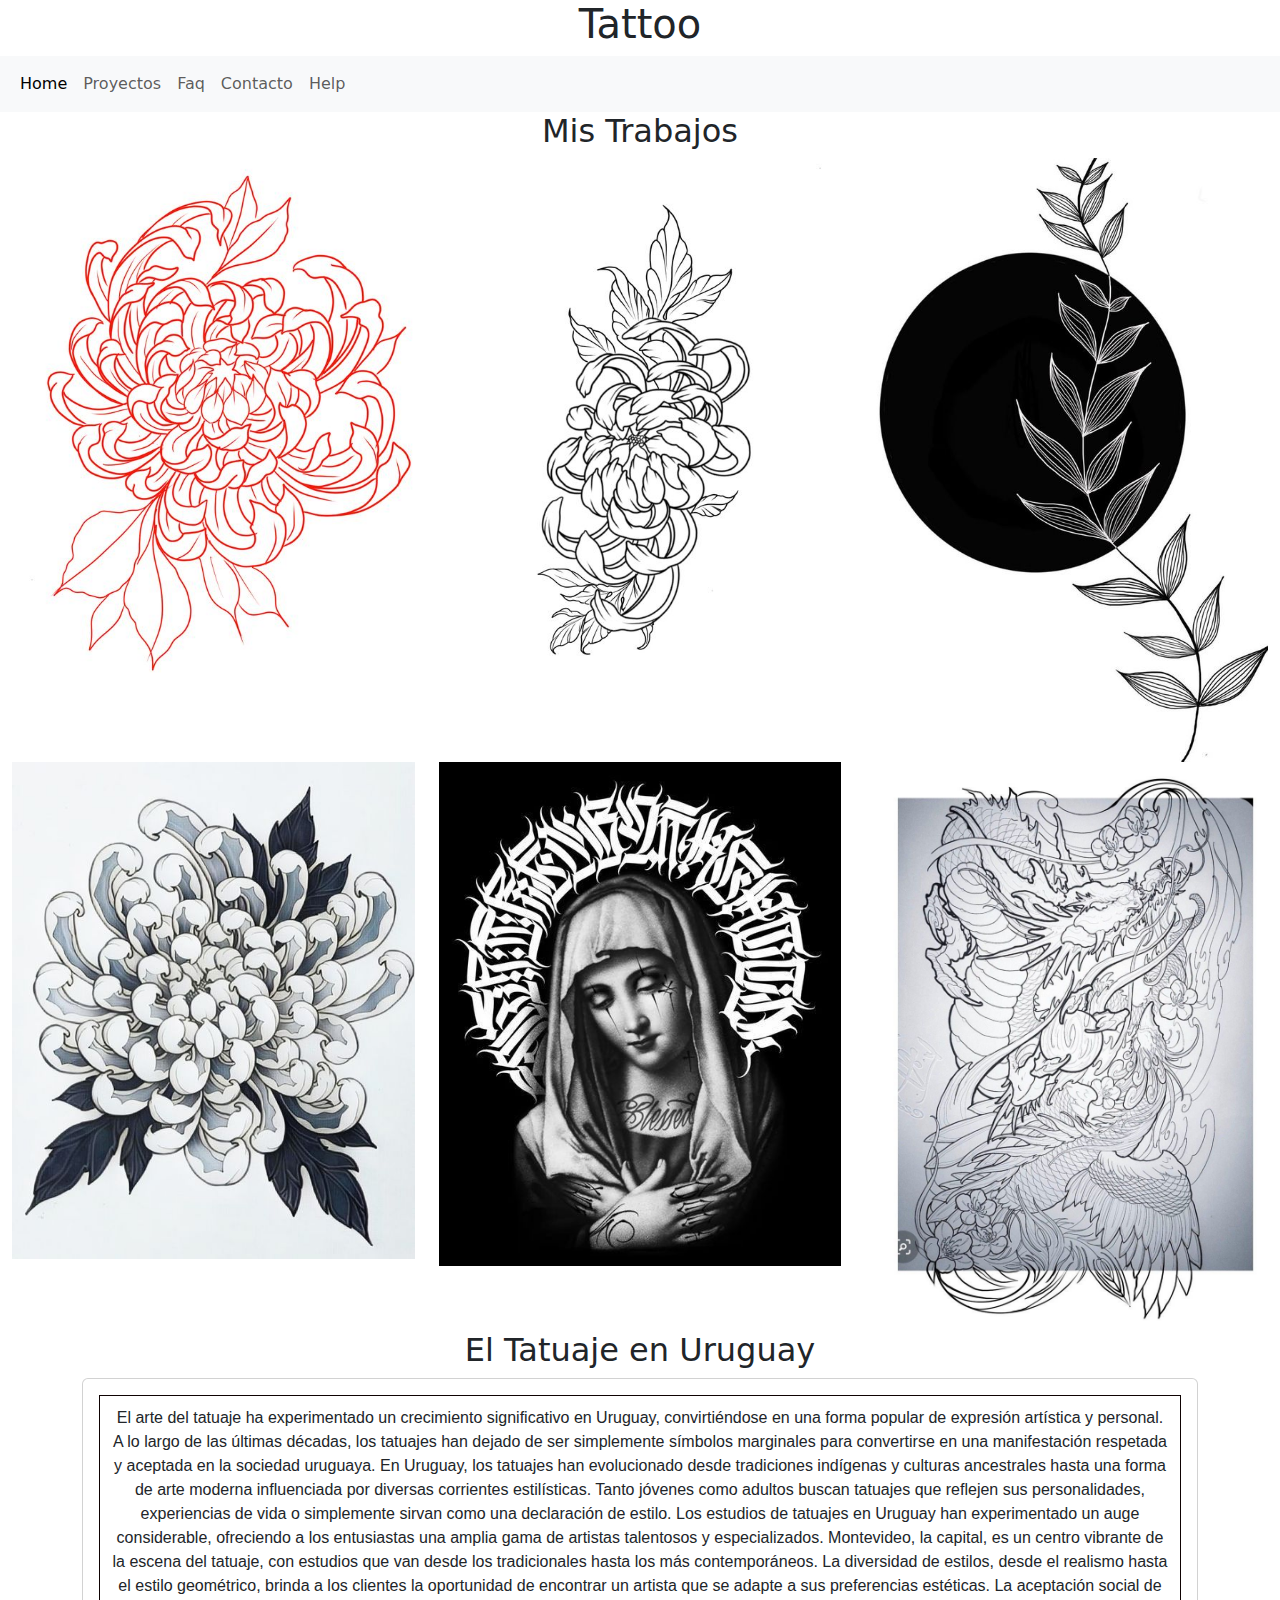
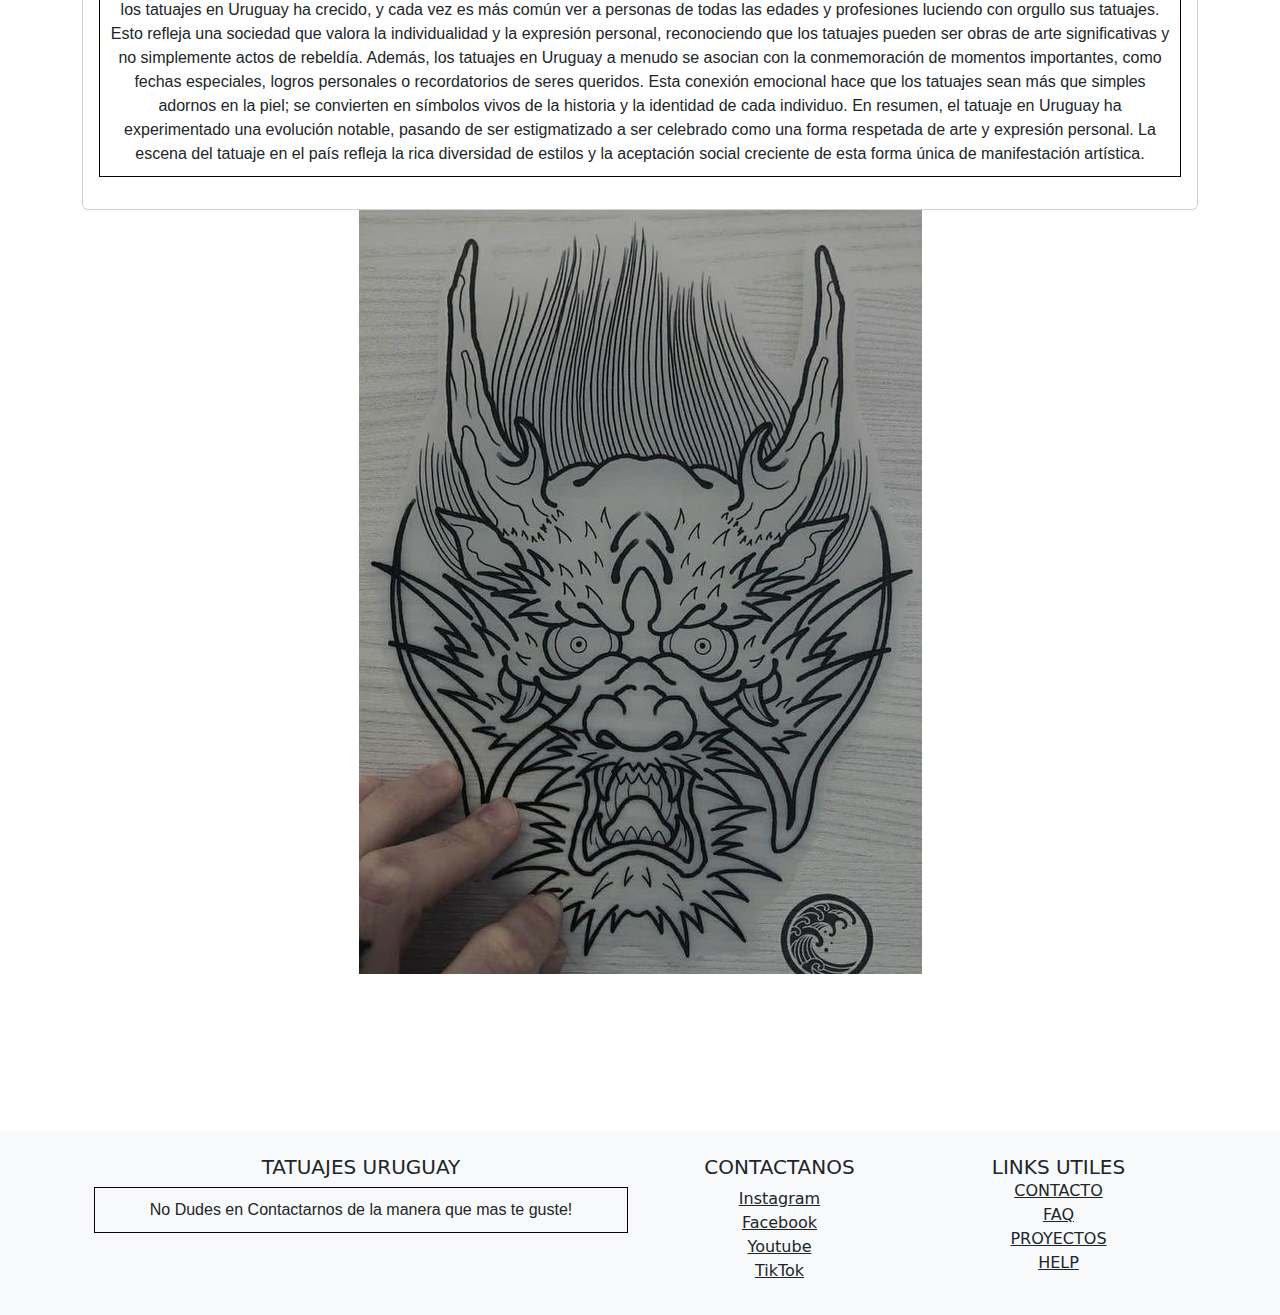
<file: index.html>
<!doctype html>
<html lang="en">

<head>
    <meta charset="utf-8">
    <meta name="viewport" content="width=device-width, initial-scale=1">
    <title>Tattoo Uruguay</title>
    <link rel="stylesheet" href="./css/style.css">
    <link href="https://cdn.jsdelivr.net/npm/bootstrap@5.3.3/dist/css/bootstrap.min.css" rel="stylesheet"
        integrity="sha384-QWTKZyjpPEjISv5WaRU9OFeRpok6YctnYmDr5pNlyT2bRjXh0JMhjY6hW+ALEwIH" crossorigin="anonymous">
</head>




<body>
    <h1 class="text-center">Tattoo</h1>
    <header>
        <nav class="navbar navbar-expand-lg bg-body-tertiary">
            <div class="container-fluid ms-auto">
                <div class="collapse navbar-collapse" id="navbarNav">
                    <ul class="navbar-nav">
                        <li class="nav-item">
                            <a class="nav-link active" aria-current="page" href="./index.html">Home</a>
                        </li>
                        <li class="nav-item">
                            <a class="nav-link" href="./html/proyectos.html">Proyectos</a>
                        </li>
                        <li class="nav-item">
                            <a class="nav-link" href="./html/faq.html">Faq</a>
                        </li>
                        <li class="nav-item">
                            <a class="nav-link" href="./html/contacto.html">Contacto</a>
                        </li>
                        <li class="nav-item">
                            <a class="nav-link" href="./html/help.html">Help</a>
                        </li>
                    </ul>
                </div>
            </div>
        </nav>
    </header>


    <main>
        <section>
            <h2 class="text-center">Mis Trabajos</h2>
            <div class="container-fluid">
                <div class="row">
                    <div class="col-4">
                        <img src="./images/tatuaje1.jpg" alt="tatuaje1" style="width: 100%; height: auto;">
                    </div>
                    <div class="col-4">
                        <img src="./images/tatuaje2.jpg" alt="tatuaje2" style="width: 100%; height: auto;">
                    </div>
                    <div class="col-4">
                        <img src="./images/tatuaje3.jpg" alt="tatuaje3" style="width: 100%; height: auto;">
                    </div>
                    <div class="col-4">
                        <img src="./images/tatuaje4.jpg" alt="tatuaje4" style="width: 100%; height: auto;">
                    </div>
                    <div class="col-4">
                        <img src="./images/tatuaje5.jpg" alt="tatuaje5" style="width: 100%; height: auto;">
                    </div>
                    <div class="col-4">
                        <img src="./images/tatuaje6.jpg" alt="tatuaje6" style="width: 100%; height: auto;">
                    </div>
                </div>
            </div>

            </div>
            </div>
        </section>
        <section>
            <h2 class="text-center">
                El Tatuaje en Uruguay
            </h2>
            <div class="container text-center">
                <div class="row">
                    <div class="col">
                        <div class="card">
                            <div class="card-body">
                                <p>
                                    El arte del tatuaje ha experimentado un crecimiento significativo en Uruguay,
                                    convirtiéndose
                                    en una
                                    forma popular de expresión artística y personal. A lo largo de las últimas décadas,
                                    los
                                    tatuajes han
                                    dejado de ser simplemente símbolos marginales para convertirse en una manifestación
                                    respetada y
                                    aceptada
                                    en la sociedad uruguaya.

                                    En Uruguay, los tatuajes han evolucionado desde tradiciones indígenas y culturas
                                    ancestrales
                                    hasta
                                    una
                                    forma de arte moderna influenciada por diversas corrientes estilísticas. Tanto
                                    jóvenes como
                                    adultos
                                    buscan tatuajes que reflejen sus personalidades, experiencias de vida o simplemente
                                    sirvan
                                    como una
                                    declaración de estilo.

                                    Los estudios de tatuajes en Uruguay han experimentado un auge considerable,
                                    ofreciendo a los
                                    entusiastas
                                    una amplia gama de artistas talentosos y especializados. Montevideo, la capital, es
                                    un
                                    centro
                                    vibrante
                                    de la escena del tatuaje, con estudios que van desde los tradicionales hasta los más
                                    contemporáneos.
                                    La
                                    diversidad de estilos, desde el realismo hasta el estilo geométrico, brinda a los
                                    clientes
                                    la
                                    oportunidad de encontrar un artista que se adapte a sus preferencias estéticas.

                                    La aceptación social de los tatuajes en Uruguay ha crecido, y cada vez es más común
                                    ver a
                                    personas
                                    de
                                    todas las edades y profesiones luciendo con orgullo sus tatuajes. Esto refleja una
                                    sociedad
                                    que
                                    valora
                                    la individualidad y la expresión personal, reconociendo que los tatuajes pueden ser
                                    obras de
                                    arte
                                    significativas y no simplemente actos de rebeldía.

                                    Además, los tatuajes en Uruguay a menudo se asocian con la conmemoración de momentos
                                    importantes,
                                    como
                                    fechas especiales, logros personales o recordatorios de seres queridos. Esta
                                    conexión
                                    emocional hace
                                    que
                                    los tatuajes sean más que simples adornos en la piel; se convierten en símbolos
                                    vivos de la
                                    historia
                                    y
                                    la identidad de cada individuo.

                                    En resumen, el tatuaje en Uruguay ha experimentado una evolución notable, pasando de
                                    ser
                                    estigmatizado a
                                    ser celebrado como una forma respetada de arte y expresión personal. La escena del
                                    tatuaje
                                    en el
                                    país
                                    refleja la rica diversidad de estilos y la aceptación social creciente de esta forma
                                    única
                                    de
                                    manifestación artística.
                                </p>
                            </div>
                        </div>
                    </div>
                    <div class="contenedor">
                        <div class="row">
                            <div class="col imagen">
                                <img class="img-fluid" src="./images/tatuaje.jpg" alt="Tatuaje dragon">
                            </div>
                        </div>
                    </div>
                </div>

        </section>



    </main>





    <div class="iframe">
        <iframe
            src="https://www.google.com/maps/embed?pb=!1m18!1m12!1m3!1d13308.214782017852!2d-55.236150877743675!3d-33.499980081726726!2m3!1f0!2f0!3f0!3m2!1i1024!2i768!4f13.1!3m3!1m2!1s0x950a16d7a720a879%3A0xe271cbdb6b3beb74!2s34200%20Molles%20Chico%2C%20Departamento%20de%20Florida!5e0!3m2!1ses-419!2suy!4v1708898817526!5m2!1ses-419!2suy"
            width="100%" height="20%" style="border:0;" allowfullscreen="" loading="lazy"
            referrerpolicy="no-referrer-when-downgrade"></iframe>
    </div>
    <section class="">

        <footer class="bg-body-tertiary text-center">

            <div class="container p-4">

                <div class="row">

                    <div class="col-lg-6 col-md-12 mb-4 mb-md-0">
                        <h5 class="text-uppercase">Tatuajes Uruguay</h5>

                        <p>
                            No Dudes en Contactarnos de la manera que mas te guste!
                        </p>
                    </div>

                    <div class="col-lg-3 col-md-6 mb-4 mb-md-0">
                        <h5 class="text-uppercase">Contactanos</h5>

                        <ul class="list-unstyled mb-0">
                            <li>
                                <a href="https://www.instagram.com/" class="text-body">Instagram</a>
                            </li>
                            <li>
                                <a href="https://www.facebook.com/" class="text-body">Facebook</a>
                            </li>
                            <li>
                                <a href="https://www.youtube.com/" class="text-body">Youtube</a>
                            </li>
                            <li>
                                <a href="https://www.tiktok.com/es/" class="text-body">TikTok</a>
                            </li>
                        </ul>
                    </div>
                    <div class="col-lg-3 col-md-6 mb-4 mb-md-0">
                        <h5 class="text-uppercase mb-0">Links Utiles</h5>

                        <ul class="list-unstyled">
                            <li>
                                <a href="./html/contacto.html" class="text-body">CONTACTO</a>
                            </li>
                            <li>
                                <a href="./html/faq.html" class="text-body">FAQ</a>
                            </li>
                            <li>
                                <a href="./html/proyectos.html" class="text-body">PROYECTOS</a>
                            </li>
                            <li>
                                <a href="./html/help.html" class="text-body">HELP</a>
                            </li>
                        </ul>
                    </div>
                </div>

            </div>

        </footer>

    </section>

</html>


<script src="https://cdn.jsdelivr.net/npm/bootstrap@5.3.3/dist/js/bootstrap.bundle.min.js"
    integrity="sha384-YvpcrYf0tY3lHB60NNkmXc5s9fDVZLESaAA55NDzOxhy9GkcIdslK1eN7N6jIeHz"
    crossorigin="anonymous"></script>
</body>

</html>
</file>
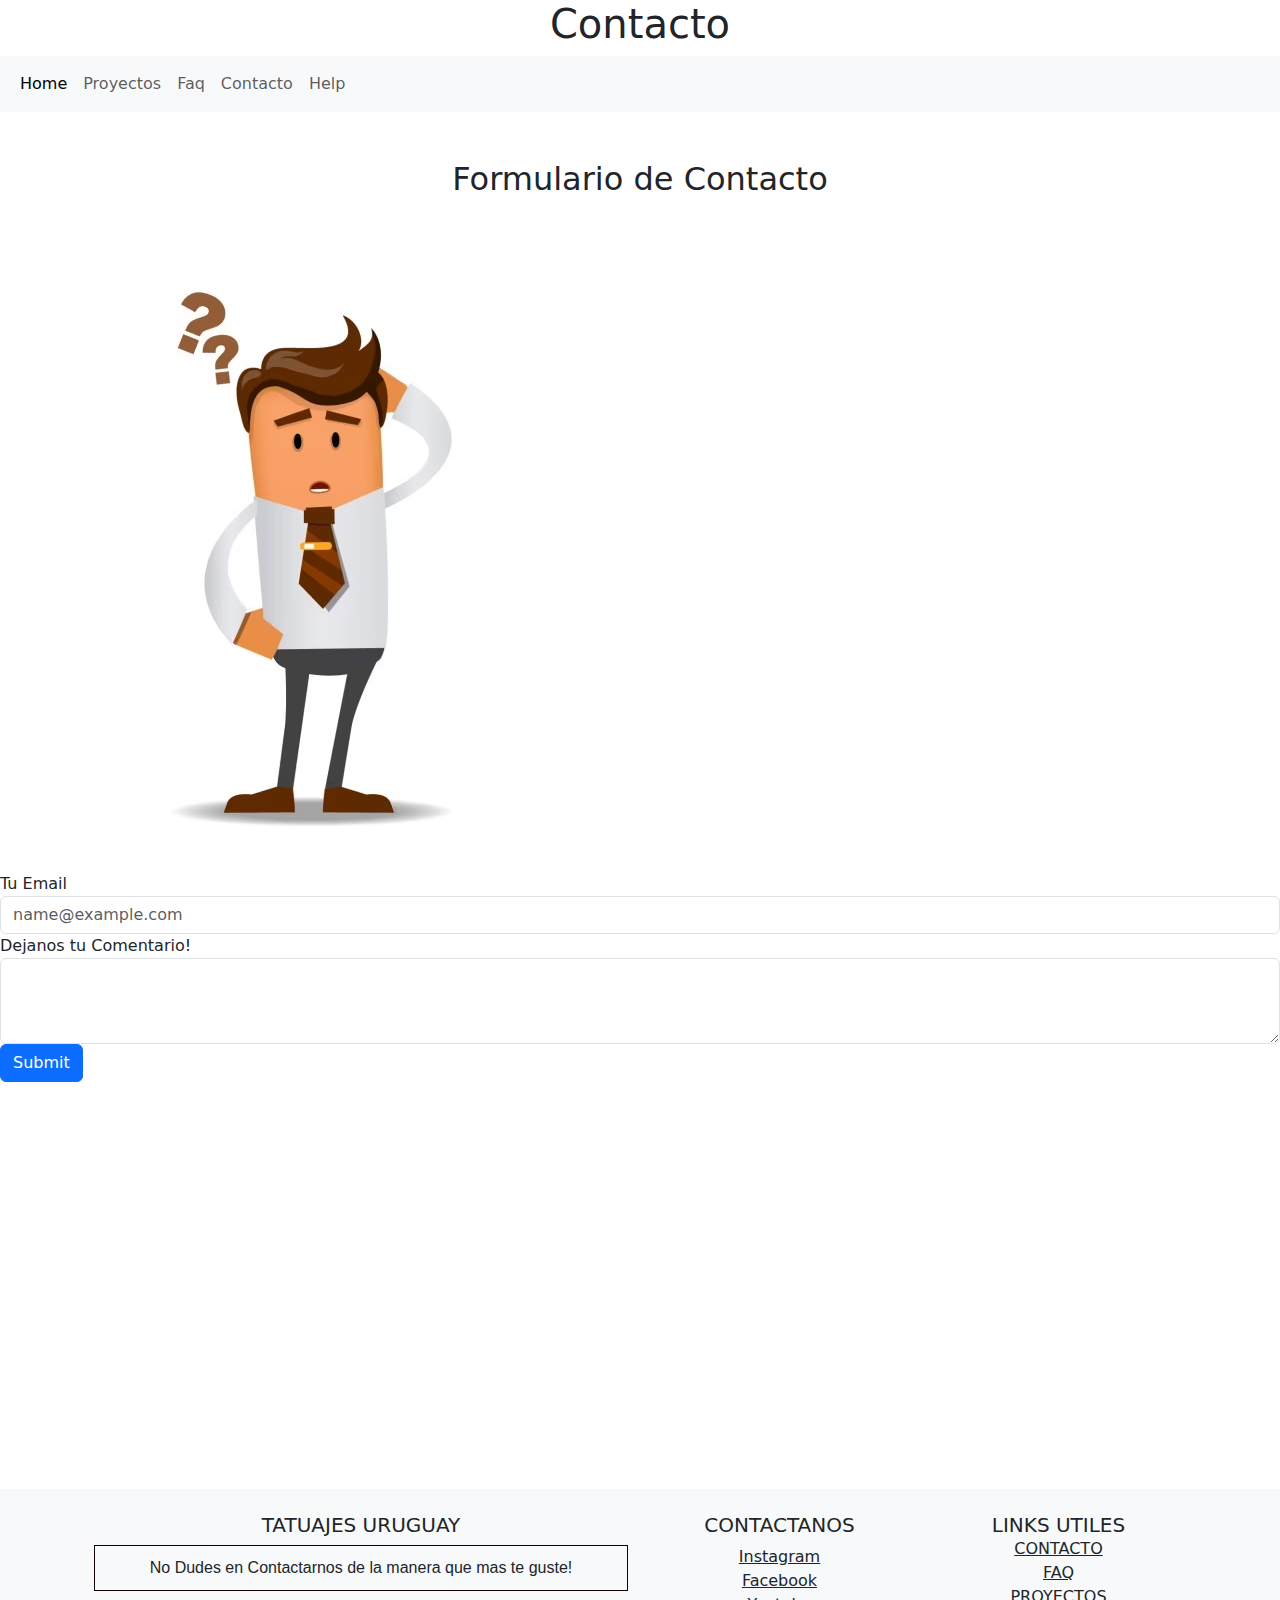
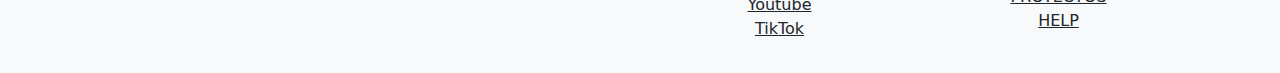
<file: html/contacto.html>
<!DOCTYPE html>
<html lang="en">

<head>
    <meta charset="UTF-8">
    <meta name="viewport" content="width=device-width, initial-scale=1.0">
    <title>Contacto</title>
    <link rel="stylesheet" href="../css/style.css">
    <link href="https://cdn.jsdelivr.net/npm/bootstrap@5.3.3/dist/css/bootstrap.min.css" rel="stylesheet"
        integrity="sha384-QWTKZyjpPEjISv5WaRU9OFeRpok6YctnYmDr5pNlyT2bRjXh0JMhjY6hW+ALEwIH" crossorigin="anonymous">
</head>

<body>
    <h1 class="text-center">Contacto</h1>
    <header>



        <nav class="navbar navbar-expand-lg bg-body-tertiary">
            <div class="container-fluid ms-auto">
                <div class="collapse navbar-collapse" id="navbarNav">
                    <ul class="navbar-nav">
                        <li class="nav-item">
                            <a class="nav-link active" aria-current="page" href="../index.html">Home</a>
                        </li>
                        <li class="nav-item">
                            <a class="nav-link" href="./proyectos.html">Proyectos</a>
                        </li>
                        <li class="nav-item">
                            <a class="nav-link" href="./faq.html">Faq</a>
                        </li>
                        <li class="nav-item">
                            <a class="nav-link" href="./contacto.html">Contacto</a>
                        </li>
                        <li class="nav-item">
                            <a class="nav-link" href="./help.html">Help</a>
                        </li>
                    </ul>
                </div>
            </div>
        </nav>

    </header>

    <main>


        <h2 class="text-center mt-5">Formulario de Contacto</h2>

        <div class="contenedor-principal mt-5">
            <div class="imagen">
                <img src="../images/dudas.avif" alt="dudas" class="img-fluid">
                <form>
                    <div class="form-group">
                        <label for="exampleFormControlInput1">Tu Email</label>
                        <input type="email" class="form-control" id="exampleFormControlInput1"
                            placeholder="name@example.com">
                    </div>
                    <div class="form-group">
                        <label for="exampleFormControlTextarea1">Dejanos tu Comentario!</label>
                        <textarea class="form-control" id="exampleFormControlTextarea1" rows="3"></textarea>
                    </div>
                    <button type="submit" class="btn btn-primary">Submit</button>
                    </div>
                </form>


                <script src="https://code.jquery.com/jquery-3.5.1.slim.min.js"></script>
                <script src="https://cdn.jsdelivr.net/npm/@popperjs/core@2.5.4/dist/umd/popper.min.js"></script>
                <script src="https://stackpath.bootstrapcdn.com/bootstrap/4.5.2/js/bootstrap.min.js"></script>

    </main>
    <div class="iframe">
        <iframe
            src="https://www.google.com/maps/embed?pb=!1m18!1m12!1m3!1d13308.214782017852!2d-55.236150877743675!3d-33.499980081726726!2m3!1f0!2f0!3f0!3m2!1i1024!2i768!4f13.1!3m3!1m2!1s0x950a16d7a720a879%3A0xe271cbdb6b3beb74!2s34200%20Molles%20Chico%2C%20Departamento%20de%20Florida!5e0!3m2!1ses-419!2suy!4v1708898817526!5m2!1ses-419!2suy"
            width="100%" height="400" style="border:0;" allowfullscreen="" loading="lazy"
            referrerpolicy="no-referrer-when-downgrade"></iframe>
    </div>
    <footer class="bg-body-tertiary text-center">

        <div class="container p-4">

            <div class="row">

                <div class="col-lg-6 col-md-12 mb-4 mb-md-0">
                    <h5 class="text-uppercase">Tatuajes Uruguay</h5>

                    <p>
                        No Dudes en Contactarnos de la manera que mas te guste!
                    </p>
                </div>

                <div class="col-lg-3 col-md-6 mb-4 mb-md-0">
                    <h5 class="text-uppercase">Contactanos</h5>

                    <ul class="list-unstyled mb-0">
                        <li>
                            <a href="https://www.instagram.com/" class="text-body">Instagram</a>
                        </li>
                        <li>
                            <a href="https://www.facebook.com/" class="text-body">Facebook</a>
                        </li>
                        <li>
                            <a href="https://www.youtube.com/" class="text-body">Youtube</a>
                        </li>
                        <li>
                            <a href="https://www.tiktok.com/es/" class="text-body">TikTok</a>
                        </li>
                    </ul>
                </div>
                <div class="col-lg-3 col-md-6 mb-4 mb-md-0">
                    <h5 class="text-uppercase mb-0">Links Utiles</h5>

                    <ul class="list-unstyled">
                        <li>
                            <a href="./html/contacto.html" class="text-body">CONTACTO</a>
                        </li>
                        <li>
                            <a href="./html/faq.html" class="text-body">FAQ</a>
                        </li>
                        <li>
                            <a href="./html/proyectos.html" class="text-body">PROYECTOS</a>
                        </li>
                        <li>
                            <a href="./html/help.html" class="text-body">HELP</a>
                        </li>
                    </ul>
                </div>
            </div>

        </div>

    </footer>

    </section>

</html>


<script src="https://cdn.jsdelivr.net/npm/bootstrap@5.3.3/dist/js/bootstrap.bundle.min.js"
    integrity="sha384-YvpcrYf0tY3lHB60NNkmXc5s9fDVZLESaAA55NDzOxhy9GkcIdslK1eN7N6jIeHz"
    crossorigin="anonymous"></script>
</body>

</html>
</file>
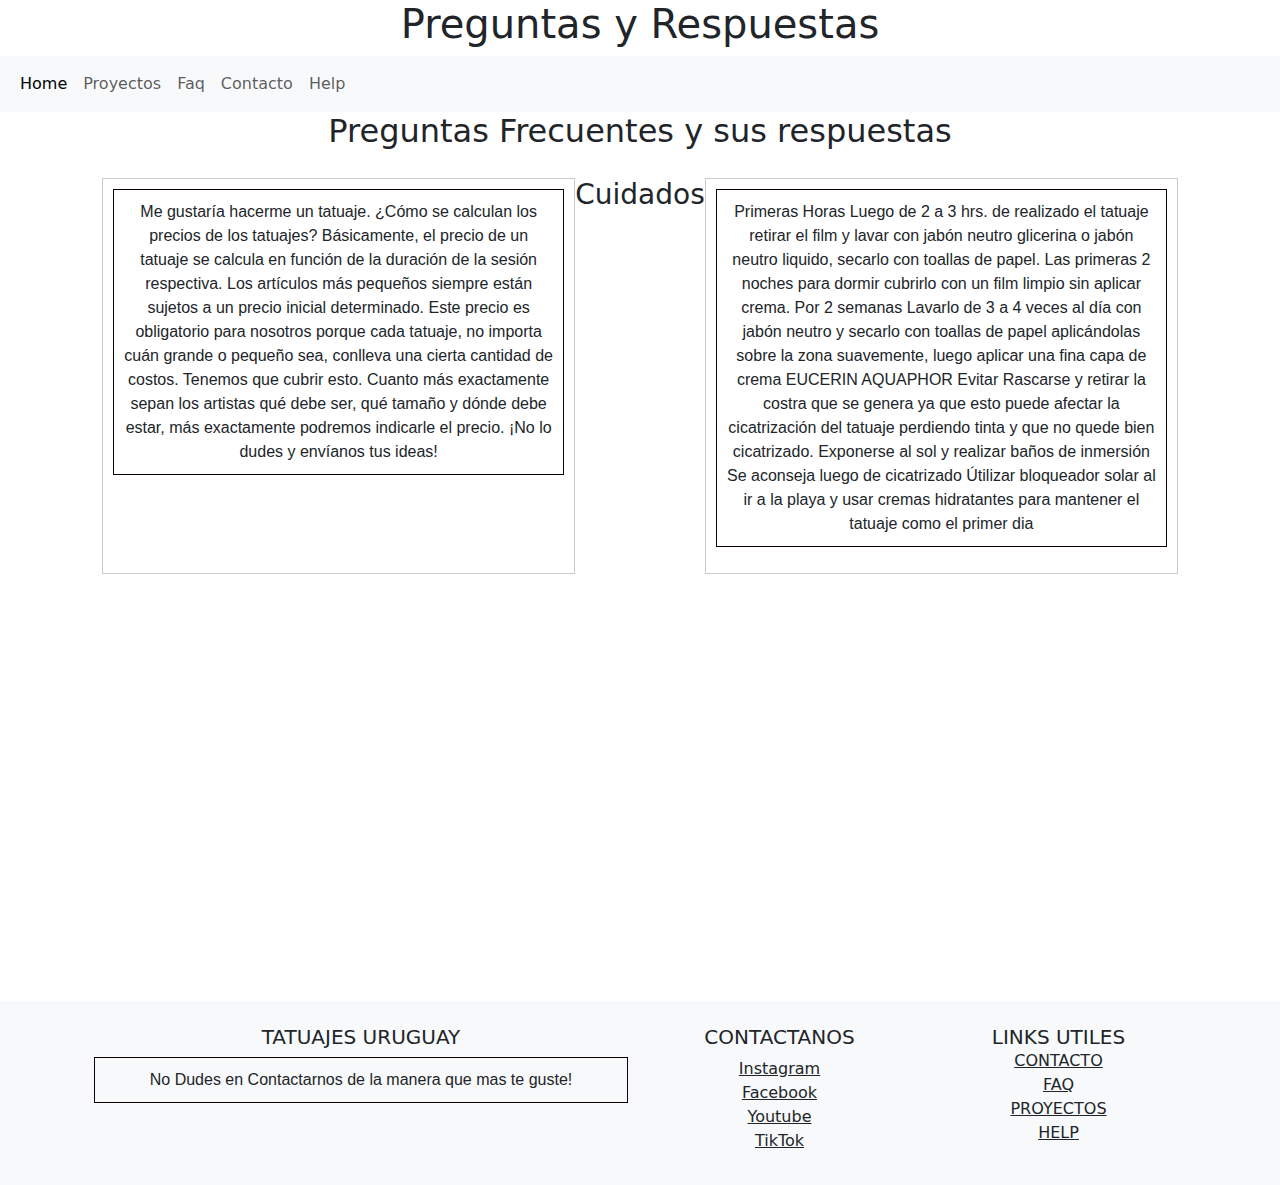
<file: html/faq.html>
<!DOCTYPE html>
<html lang="en">

<head>
    <meta charset="UTF-8">
    <meta name="viewport" content="width=device-width, initial-scale=1.0">
    <title>Preguntas Principales</title>
    <link rel="stylesheet" href="../css/style.css">
    <link href="https://cdn.jsdelivr.net/npm/bootstrap@5.3.3/dist/css/bootstrap.min.css" rel="stylesheet"
        integrity="sha384-QWTKZyjpPEjISv5WaRU9OFeRpok6YctnYmDr5pNlyT2bRjXh0JMhjY6hW+ALEwIH" crossorigin="anonymous">
</head>

<body>
    <h1 class="text-center">Preguntas y Respuestas</h1>
    <header>



        <nav class="navbar navbar-expand-lg bg-body-tertiary">
            <div class="container-fluid ms-auto">
                <div class="collapse navbar-collapse" id="navbarNav">
                    <ul class="navbar-nav">
                        <li class="nav-item">
                            <a class="nav-link active" aria-current="page" href="../index.html">Home</a>
                        </li>
                        <li class="nav-item">
                            <a class="nav-link" href="./proyectos.html">Proyectos</a>
                        </li>
                        <li class="nav-item">
                            <a class="nav-link" href="./faq.html">Faq</a>
                        </li>
                        <li class="nav-item">
                            <a class="nav-link" href="./contacto.html">Contacto</a>
                        </li>
                        <li class="nav-item">
                            <a class="nav-link" href="./help.html">Help</a>
                        </li>
                    </ul>
                </div>
            </div>
        </nav>

    </header>
    <main>
        <h2 class="text-center">Preguntas Frecuentes y sus respuestas</h2>
        <div class="container text-center">
            <div class="row">
                <div class="col">
                    <div class="text-center">
        <div class="contenedorfaq">
            <div class="faq1">
                <p>Me gustaría hacerme un tatuaje.



                    ¿Cómo se calculan los precios de los tatuajes?



                    Básicamente, el precio de un tatuaje se calcula en función de la duración de la sesión respectiva.

                    Los artículos más pequeños siempre están sujetos a un precio inicial determinado. Este precio es
                    obligatorio
                    para nosotros porque cada tatuaje, no importa cuán grande o pequeño sea, conlleva una cierta
                    cantidad de
                    costos. Tenemos que cubrir esto.

                    Cuanto más exactamente sepan los artistas qué debe ser, qué tamaño y dónde debe estar, más
                    exactamente
                    podremos indicarle el precio.

                    ¡No lo dudes y envíanos tus ideas!</p>
            </div>
            <h3>
                Cuidados
            </h3>
            <div class="faq2">
                <p>
                    Primeras Horas

                    Luego de 2 a 3 hrs. de realizado el tatuaje retirar el film y lavar con jabón neutro glicerina o
                    jabón
                    neutro liquido, secarlo con toallas de papel.
                    Las primeras 2 noches para dormir cubrirlo con un film limpio sin aplicar crema.
                    Por 2 semanas
                    Lavarlo de 3 a 4 veces al día con jabón neutro y secarlo con toallas de papel aplicándolas sobre la
                    zona
                    suavemente, luego aplicar una fina capa de crema EUCERIN AQUAPHOR
                    Evitar

                    Rascarse y retirar la costra que se genera ya que esto puede afectar la cicatrización del tatuaje
                    perdiendo
                    tinta y que no quede bien cicatrizado.
                    Exponerse al sol y realizar baños de inmersión
                    Se aconseja luego de cicatrizado
                    Útilizar bloqueador solar al ir a la playa y usar cremas hidratantes para mantener el tatuaje como
                    el primer
                    dia
                </p>
            </div>
        </div>
        </div>
    </div>
</div>
</div>
    </main>

</body>
<div class="iframe">
    <iframe
        src="https://www.google.com/maps/embed?pb=!1m18!1m12!1m3!1d13308.214782017852!2d-55.236150877743675!3d-33.499980081726726!2m3!1f0!2f0!3f0!3m2!1i1024!2i768!4f13.1!3m3!1m2!1s0x950a16d7a720a879%3A0xe271cbdb6b3beb74!2s34200%20Molles%20Chico%2C%20Departamento%20de%20Florida!5e0!3m2!1ses-419!2suy!4v1708898817526!5m2!1ses-419!2suy"
        width="100%" height="400" style="border:0;" allowfullscreen="" loading="lazy"
        referrerpolicy="no-referrer-when-downgrade"></iframe>
</div>
<footer class="bg-body-tertiary text-center">

    <div class="container p-4">

        <div class="row">

            <div class="col-lg-6 col-md-12 mb-4 mb-md-0">
                <h5 class="text-uppercase">Tatuajes Uruguay</h5>

                <p>
                    No Dudes en Contactarnos de la manera que mas te guste!
                </p>
            </div>

            <div class="col-lg-3 col-md-6 mb-4 mb-md-0">
                <h5 class="text-uppercase">Contactanos</h5>

                <ul class="list-unstyled mb-0">
                    <li>
                        <a href="https://www.instagram.com/" class="text-body">Instagram</a>
                    </li>
                    <li>
                        <a href="https://www.facebook.com/" class="text-body">Facebook</a>
                    </li>
                    <li>
                        <a href="https://www.youtube.com/" class="text-body">Youtube</a>
                    </li>
                    <li>
                        <a href="https://www.tiktok.com/es/" class="text-body">TikTok</a>
                    </li>
                </ul>
            </div>
            <div class="col-lg-3 col-md-6 mb-4 mb-md-0">
                <h5 class="text-uppercase mb-0">Links Utiles</h5>

                <ul class="list-unstyled">
                    <li>
                        <a href="./html/contacto.html" class="text-body">CONTACTO</a>
                    </li>
                    <li>
                        <a href="./html/faq.html" class="text-body">FAQ</a>
                    </li>
                    <li>
                        <a href="./html/proyectos.html" class="text-body">PROYECTOS</a>
                    </li>
                    <li>
                        <a href="./html/help.html" class="text-body">HELP</a>
                    </li>
                </ul>
            </div>
        </div>

    </div>

</footer>

</section>

</html>


<script src="https://cdn.jsdelivr.net/npm/bootstrap@5.3.3/dist/js/bootstrap.bundle.min.js"
integrity="sha384-YvpcrYf0tY3lHB60NNkmXc5s9fDVZLESaAA55NDzOxhy9GkcIdslK1eN7N6jIeHz"
crossorigin="anonymous"></script>
</body>

</html>
</file>
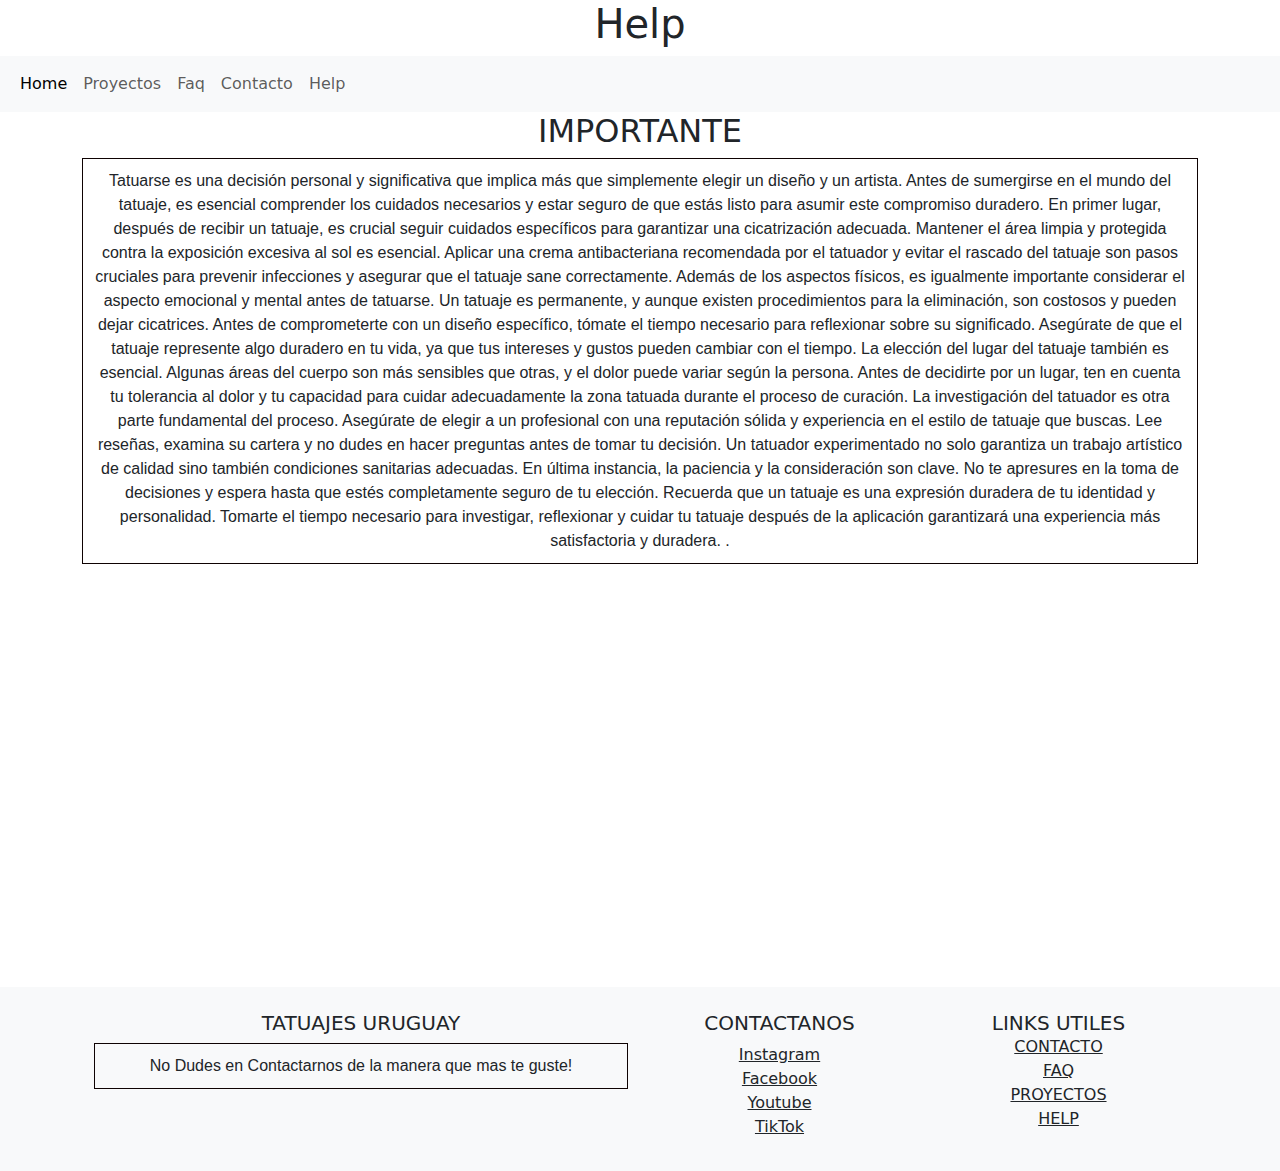
<file: html/help.html>
<!DOCTYPE html>
<html lang="en">

<head>
    <meta charset="UTF-8">
    <meta name="viewport" content="width=device-width, initial-scale=1.0">
    <title>Help</title>
    <link rel="stylesheet" href="../css/style.css">
    <link href="https://cdn.jsdelivr.net/npm/bootstrap@5.3.3/dist/css/bootstrap.min.css" rel="stylesheet"
        integrity="sha384-QWTKZyjpPEjISv5WaRU9OFeRpok6YctnYmDr5pNlyT2bRjXh0JMhjY6hW+ALEwIH" crossorigin="anonymous">
</head>

<body>
    <h1 class="text-center">Help</h1>
    <header>




        <nav class="navbar navbar-expand-lg bg-body-tertiary">
            <div class="container-fluid ms-auto">
                <div class="collapse navbar-collapse" id="navbarNav">
                    <ul class="navbar-nav">
                        <li class="nav-item">
                            <a class="nav-link active" aria-current="page" href="../index.html">Home</a>
                        </li>
                        <li class="nav-item">
                            <a class="nav-link" href="./proyectos.html">Proyectos</a>
                        </li>
                        <li class="nav-item">
                            <a class="nav-link" href="./faq.html">Faq</a>
                        </li>
                        <li class="nav-item">
                            <a class="nav-link" href="./contacto.html">Contacto</a>
                        </li>
                        <li class="nav-item">
                            <a class="nav-link" href="./help.html">Help</a>
                        </li>
                    </ul>
                </div>
            </div>
        </nav>
    </header>

    <main>
        <h2 class="text-center">IMPORTANTE</h2>



        <div class="container text-center">
            <P>Tatuarse es una decisión personal y significativa que implica más que simplemente elegir un diseño y
                un
                artista. Antes de sumergirse en el mundo del tatuaje, es esencial comprender los cuidados necesarios
                y estar
                seguro de que estás listo para asumir este compromiso duradero.

                En primer lugar, después de recibir un tatuaje, es crucial seguir cuidados específicos para
                garantizar una
                cicatrización adecuada. Mantener el área limpia y protegida contra la exposición excesiva al sol es
                esencial. Aplicar una crema antibacteriana recomendada por el tatuador y evitar el rascado del
                tatuaje son
                pasos cruciales para prevenir infecciones y asegurar que el tatuaje sane correctamente.

                Además de los aspectos físicos, e﻿s igualmente importante considerar el aspecto emocional y mental
                antes de
                tatuarse. Un tatuaje es permanente, y aunque existen procedimientos para la eliminación, son
                costosos y
                pueden dejar cicatrices. Antes de comprometerte con un diseño específico, tómate el tiempo necesario
                para
                reflexionar sobre su significado. Asegúrate de que el tatuaje represente algo duradero en tu vida,
                ya que
                tus intereses y gustos pueden cambiar con el tiempo.

                La elección del lugar del tatuaje también es esencial. Algunas áreas del cuerpo son más sensibles
                que otras,
                y el dolor puede variar según la persona. Antes de decidirte por un lugar, ten en cuenta tu
                tolerancia al
                dolor y tu capacidad para cuidar adecuadamente la zona tatuada durante el proceso de curación.

                La investigación del tatuador es otra parte fundamental del proceso. Asegúrate de elegir a un
                profesional
                con una reputación sólida y experiencia en el estilo de tatuaje que buscas. Lee reseñas, examina su
                cartera
                y no dudes en hacer preguntas antes de tomar tu decisión. Un tatuador experimentado no solo
                garantiza un
                trabajo artístico de calidad sino también condiciones sanitarias adecuadas.

                En última instancia, la paciencia y la consideración son clave. No te apresures en la toma de
                decisiones y
                espera hasta que estés completamente seguro de tu elección. Recuerda que un tatuaje es una expresión
                duradera de tu identidad y personalidad. Tomarte el tiempo necesario para investigar, reflexionar y
                cuidar
                tu tatuaje después de la aplicación garantizará una experiencia más satisfactoria y duradera.

                .</P>
        </div>
    </main>

</body>
<div class="iframe">
    <iframe
        src="https://www.google.com/maps/embed?pb=!1m18!1m12!1m3!1d13308.214782017852!2d-55.236150877743675!3d-33.499980081726726!2m3!1f0!2f0!3f0!3m2!1i1024!2i768!4f13.1!3m3!1m2!1s0x950a16d7a720a879%3A0xe271cbdb6b3beb74!2s34200%20Molles%20Chico%2C%20Departamento%20de%20Florida!5e0!3m2!1ses-419!2suy!4v1708898817526!5m2!1ses-419!2suy"
        width="100%" height="400" style="border:0;" allowfullscreen="" loading="lazy"
        referrerpolicy="no-referrer-when-downgrade"></iframe>
</div>
<footer class="bg-body-tertiary text-center">

    <div class="container p-4">

        <div class="row">

            <div class="col-lg-6 col-md-12 mb-4 mb-md-0">
                <h5 class="text-uppercase">Tatuajes Uruguay</h5>

                <p>
                    No Dudes en Contactarnos de la manera que mas te guste!
                </p>
            </div>

            <div class="col-lg-3 col-md-6 mb-4 mb-md-0">
                <h5 class="text-uppercase">Contactanos</h5>

                <ul class="list-unstyled mb-0">
                    <li>
                        <a href="https://www.instagram.com/" class="text-body">Instagram</a>
                    </li>
                    <li>
                        <a href="https://www.facebook.com/" class="text-body">Facebook</a>
                    </li>
                    <li>
                        <a href="https://www.youtube.com/" class="text-body">Youtube</a>
                    </li>
                    <li>
                        <a href="https://www.tiktok.com/es/" class="text-body">TikTok</a>
                    </li>
                </ul>
            </div>
            <div class="col-lg-3 col-md-6 mb-4 mb-md-0">
                <h5 class="text-uppercase mb-0">Links Utiles</h5>

                <ul class="list-unstyled">
                    <li>
                        <a href="./html/contacto.html" class="text-body">CONTACTO</a>
                    </li>
                    <li>
                        <a href="./html/faq.html" class="text-body">FAQ</a>
                    </li>
                    <li>
                        <a href="./html/proyectos.html" class="text-body">PROYECTOS</a>
                    </li>
                    <li>
                        <a href="./html/help.html" class="text-body">HELP</a>
                    </li>
                </ul>
            </div>
        </div>

    </div>

</footer>

</section>

</html>


<script src="https://cdn.jsdelivr.net/npm/bootstrap@5.3.3/dist/js/bootstrap.bundle.min.js"
    integrity="sha384-YvpcrYf0tY3lHB60NNkmXc5s9fDVZLESaAA55NDzOxhy9GkcIdslK1eN7N6jIeHz"
    crossorigin="anonymous"></script>
</body>

</html>
</file>
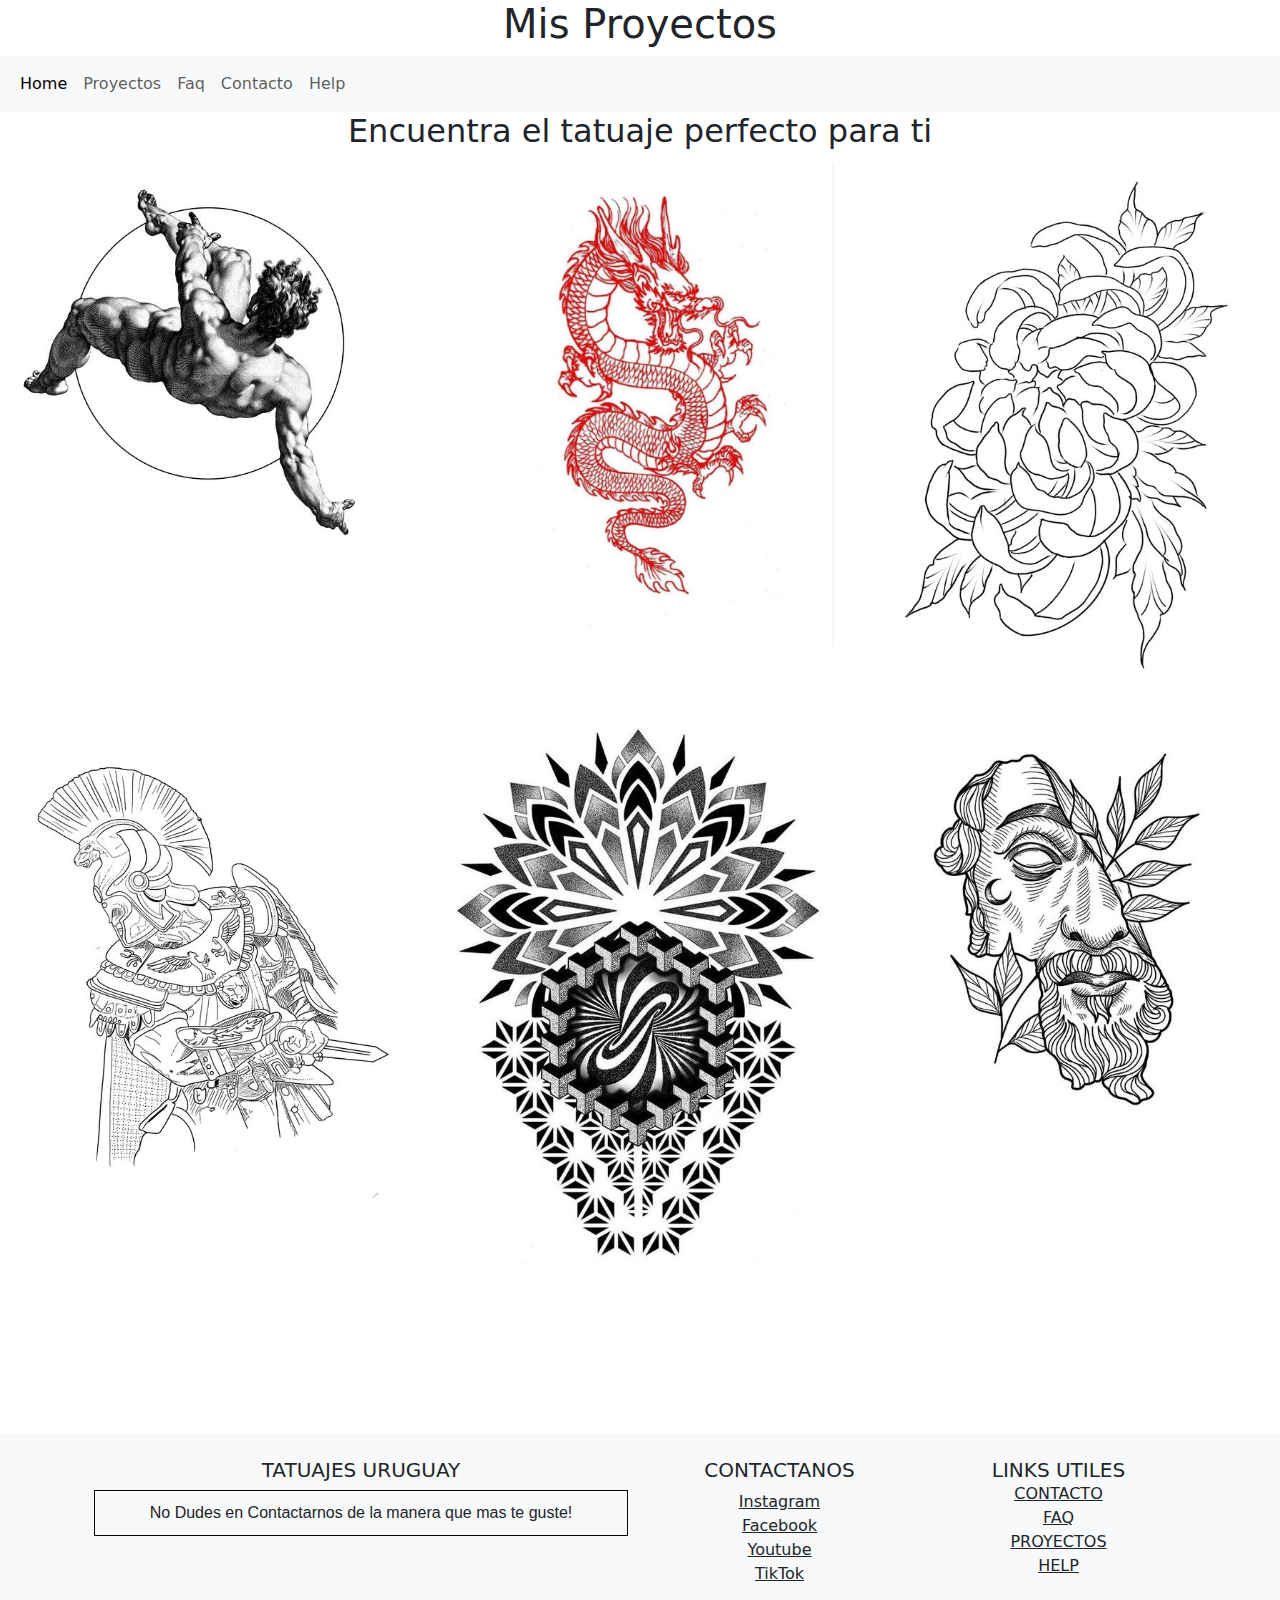
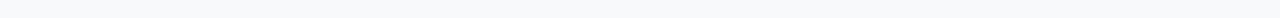
<file: html/proyectos.html>
<!DOCTYPE html>
<html lang="en">

<head>
    <meta charset="UTF-8">
    <meta name="viewport" content="width=device-width, initial-scale=1.0">
    <title>Proyectos</title>
    <link rel="stylesheet" href="../css/style.css">
    <link href="https://cdn.jsdelivr.net/npm/bootstrap@5.3.3/dist/css/bootstrap.min.css" rel="stylesheet"
        integrity="sha384-QWTKZyjpPEjISv5WaRU9OFeRpok6YctnYmDr5pNlyT2bRjXh0JMhjY6hW+ALEwIH" crossorigin="anonymous">
</head>

<body>
    <h1 class="text-center">Mis Proyectos</h1>
    <header class="header">
        <nav class="navbar navbar-expand-lg bg-body-tertiary">
            <div class="container-fluid ms-auto">
                <div class="collapse navbar-collapse" id="navbarNav">
                    <ul class="navbar-nav">
                        <li class="nav-item">
                            <a class="nav-link active" aria-current="page" href="../index.html">Home</a>
                        </li>
                        <li class="nav-item">
                            <a class="nav-link" href="./proyectos.html">Proyectos</a>
                        </li>
                        <li class="nav-item">
                            <a class="nav-link" href="./faq.html">Faq</a>
                        </li>
                        <li class="nav-item">
                            <a class="nav-link" href="./contacto.html">Contacto</a>
                        </li>
                        <li class="nav-item">
                            <a class="nav-link" href="./help.html">Help</a>
                        </li>
                    </ul>
                </div>
            </div>
        </nav>

    </header>
    <Main>
        <H2 class="text-center">Encuentra el tatuaje perfecto para ti

        </H2>
        <div class="container-fluid">
            <div class="row">
                <div class="col-4">
                    <img src="../images/proyectos/proyecto1.jpg" alt="proyecto1" style="width: 100%; height: auto;">
                </div>
                <div class="col-4">
                    <img src="../images/proyectos/proyecto2.jpg" alt="proyecto2" style="width: 100%; height: auto;">
                </div>
                <div class="col-4">
                    <img src="../images/proyectos/proyecto3.jpg" alt="proyecto3" style="width: 100%; height: auto;">
                </div>
                <div class="col-4">
                    <img src="../images/proyectos/proyecto4.jpg" alt="proyecto4" style="width: 100%; height: auto;">
                </div> 
                <div class="col-4">
                    <img src="../images/proyectos/proyecto7.jpg" alt="proyecto5" style="width: 100%; height: auto;">
                </div>
                <div class="col-4">
                    <img src="../images/proyectos/proyecto6.jpg" alt="proyecto6" style="width: 100%; height: auto;">
                </div>
            </div>
        </div>
        </section>

        

    </Main>
    <div class="iframe">
        <iframe
            src="https://www.google.com/maps/embed?pb=!1m18!1m12!1m3!1d13308.214782017852!2d-55.236150877743675!3d-33.499980081726726!2m3!1f0!2f0!3f0!3m2!1i1024!2i768!4f13.1!3m3!1m2!1s0x950a16d7a720a879%3A0xe271cbdb6b3beb74!2s34200%20Molles%20Chico%2C%20Departamento%20de%20Florida!5e0!3m2!1ses-419!2suy!4v1708898817526!5m2!1ses-419!2suy"
            width="100%" height="20%" style="border:0;" allowfullscreen="" loading="lazy"
            referrerpolicy="no-referrer-when-downgrade"></iframe>
    </div>
    <footer class="bg-body-tertiary text-center">

        <div class="container p-4">

            <div class="row">

                <div class="col-lg-6 col-md-12 mb-4 mb-md-0">
                    <h5 class="text-uppercase">Tatuajes Uruguay</h5>

                    <p>
                        No Dudes en Contactarnos de la manera que mas te guste!
                    </p>
                </div>

                <div class="col-lg-3 col-md-6 mb-4 mb-md-0">
                    <h5 class="text-uppercase">Contactanos</h5>

                    <ul class="list-unstyled mb-0">
                        <li>
                            <a href="https://www.instagram.com/" class="text-body">Instagram</a>
                        </li>
                        <li>
                            <a href="https://www.facebook.com/" class="text-body">Facebook</a>
                        </li>
                        <li>
                            <a href="https://www.youtube.com/" class="text-body">Youtube</a>
                        </li>
                        <li>
                            <a href="https://www.tiktok.com/es/" class="text-body">TikTok</a>
                        </li>
                    </ul>
                </div>
                <div class="col-lg-3 col-md-6 mb-4 mb-md-0">
                    <h5 class="text-uppercase mb-0">Links Utiles</h5>

                    <ul class="list-unstyled">
                        <li>
                            <a href="./html/contacto.html" class="text-body">CONTACTO</a>
                        </li>
                        <li>
                            <a href="./html/faq.html" class="text-body">FAQ</a>
                        </li>
                        <li>
                            <a href="./html/proyectos.html" class="text-body">PROYECTOS</a>
                        </li>
                        <li>
                            <a href="./html/help.html" class="text-body">HELP</a>
                        </li>
                    </ul>
                </div>
            </div>

        </div>

    </footer>

</section>

</html>


<script src="https://cdn.jsdelivr.net/npm/bootstrap@5.3.3/dist/js/bootstrap.bundle.min.js"
integrity="sha384-YvpcrYf0tY3lHB60NNkmXc5s9fDVZLESaAA55NDzOxhy9GkcIdslK1eN7N6jIeHz"
crossorigin="anonymous"></script>
</body>

</html>
</file>
<file: css/style.css>
body {
    background-color: #222;
    font-family: Arial, sans-serif;
}

.col img {
    width: auto;
}

img {
    max-width: fit-content;
}

.container p {
    border: 1px solid #0e0202;
    padding: 10px;
    font-family: Arial, sans-serif;
}

.contenedorfaq {
    display: flex;
    justify-content: space-between;
    padding: 20px;
}

.contenedorfaq div {
    width: 48%;
    border: 1px solid #ccc;
    padding: 10px;
}

/*# sourceMappingURL=style.css.map */
</file>
